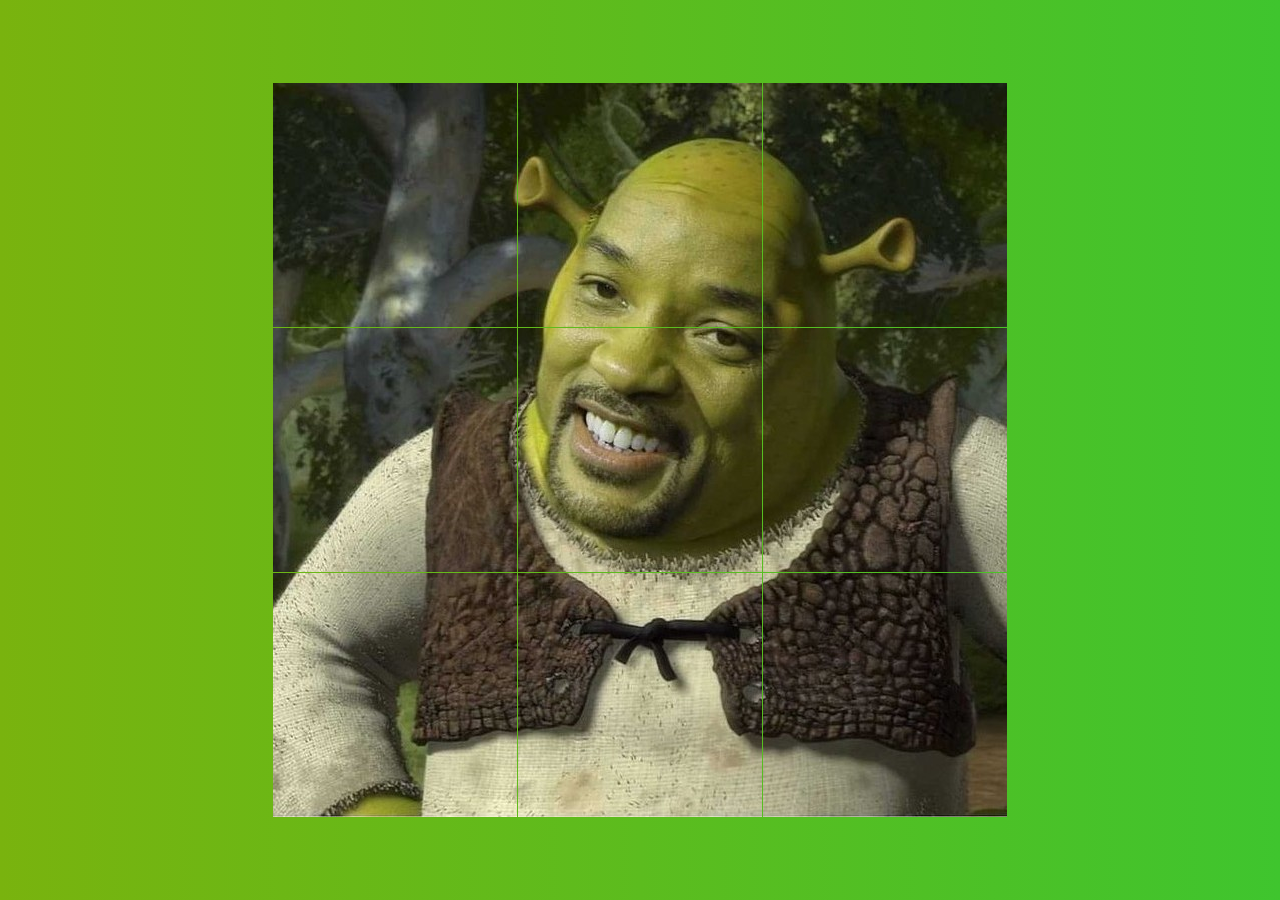
<file: grid/index.html>
<!DOCTYPE html>
<html lang="en">
<head>
    <meta charset="UTF-8">
    <meta http-equiv="X-UA-Compatible" content="IE=edge">
    <link rel="stylesheet" href="style.css">
    <meta name="viewport" content="width=device-width, initial-scale=1.0">
    <title>Grade</title>
</head>
<body>
  <div class="container">
      <img src="img/9.jpg" alt="" class="primeira">
      <img src="img/8.jpg" alt="" class="segunda">
      <img src="img/7.jpg" alt="" class="terceira">
      <img src="img/6.jpg" alt="" class="quata">
      <img src="img/5.jpg" alt="" class="quinta">
      <img src="img/4.jpg" alt="" class="sexta">
      <img src="img/3.jpg" alt="" class="setima">
      <img src="img/2.jpg" alt="" class="oitava">
      <img src="img/1.jpg" alt="" class="nona">
  </div>
</body>
</html>
</file>
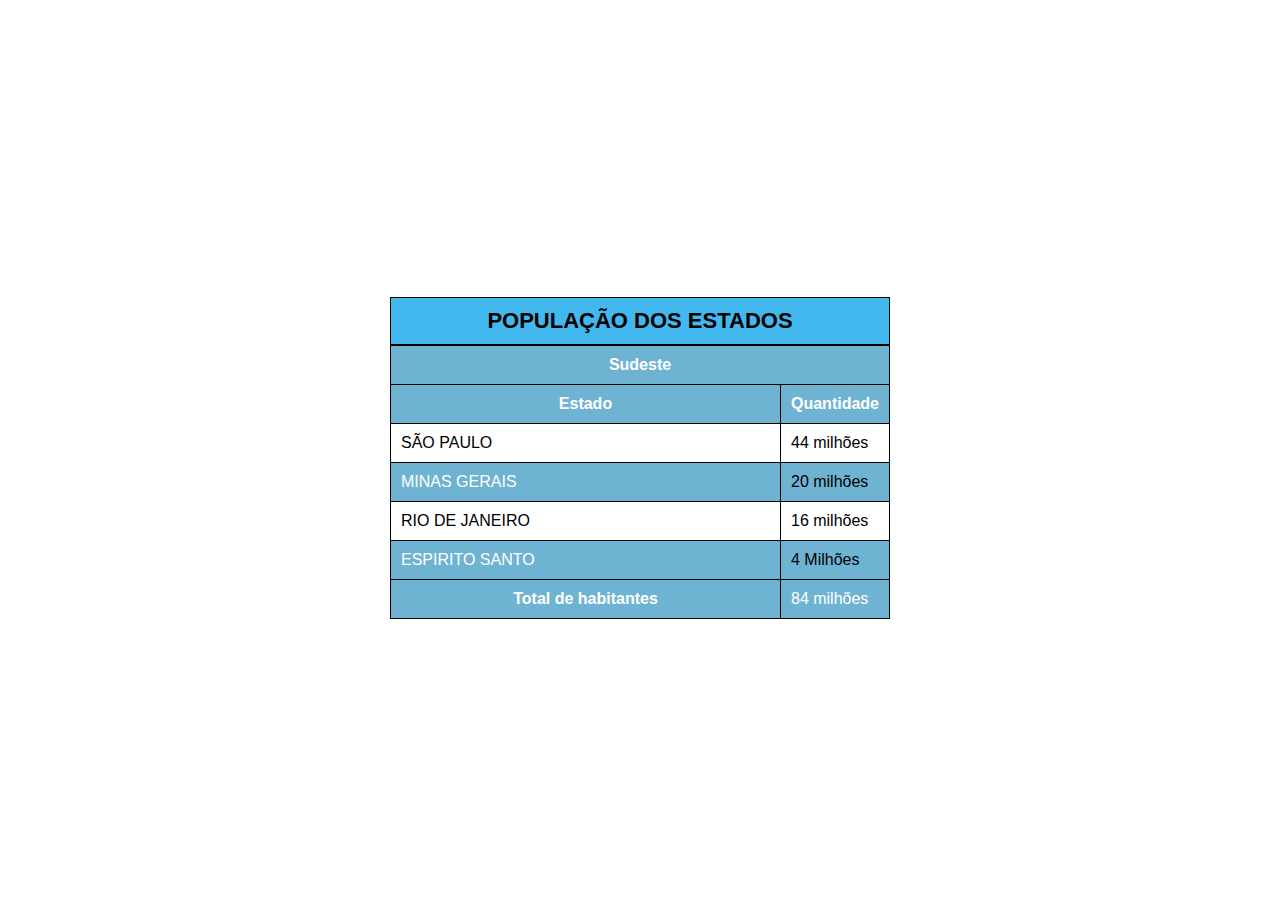
<file: tabela/tabela1.html>
<!DOCTYPE html>
<html lang="pt-br">
<head>
    <meta charset="UTF-8">
    <meta http-equiv="X-UA-Compatible" content="IE=edge">
    <meta name="viewport" content="width=device-width, initial-scale=1.0">
    <title>tabela 1</title>
</head>

    <style>
      body {
        font-family: Arial, Helvetica, sans-serif; /*TIPO DA FONTE*/
        height: 100vh;
      }

      table { 
        width: 500px; /*LARGURA DA TABELA*/
        border-collapse: collapse; /*ELIMINA ESPAÇO ENTRE AS CÉLULAS*/
        position: relative;
        top: 50%;
        left: 50%;
        transform: translate(-50%, -50%);
      }

      td, th {  
        border: 1px solid black; /*ESPESSURA E ESTILO DA BORDA DAS CÉLULAS*/
        padding: 10px; /*DISTÂNCIA ENTRE O CONTEÚDO E AS BORDAS*/
      }

      caption {
        font-size: 22px; /*TAMANHO DA FONTE DO TÍTULO DA TABELA*/
        font-weight: bold; /*PESO OU INTENSIDADE DA FONTE*/
        padding: 10px; /*DISTÂNCIA ENTRE O CONTEÚDO E AS BORDAS*/
        background-color: rgb(67, 184, 238); /*COR DO FUNDO DO TÍTULO DA TABELA*/
        border: 1px solid #000;
      }

      thead, tfoot {
        background-color: rgb(111, 179, 211); /*COR DO FUNDO DO CABEÇALHO E RODAPÉ DA TABELA*/
        color: white; /*COR DA FONTE*/
      }
      tbody > tr:nth-child(odd) { /*LINHAS ÍMPARES*/
        background-color: white; /*COR DE FUNDO DA LINHA*/
      }
      tbody > tr:nth-child(even) { /*LINHAS PARES*/
        background-color: rgb(111, 179, 211); /*COR DE FUNDO DA LINHA*/
      }
      
      .estado{
        text-align: left; /*ALINHAMENTO DO TEXTO DA CLASS "estado"*/
        color: #fff;
        text-transform: uppercase;
      }
      
      #n {
        color: #000;
      }

    </style>

<body>
    <table class="table">

      <caption colspan="3">POPULAÇÃO DOS ESTADOS</caption>
        
        <thead>
            <tr>
              <th colspan="3">Sudeste</th>
            </tr>
            <th colspan="2">Estado</th>
            <th scope="col" style="width: 50px;">Quantidade</th>
            
        </thead>

        <tbody>
          <tr>
            <td id="n" class="estado"> São Paulo</td>
            <td colspan="2">44 milhões</td>
          </tr>

          <tr>
            <td class="estado">Minas Gerais</td>
            <td colspan="2">20 milhões</td>

          </tr>

          <tr>
            <td id="n" class="estado">Rio de Janeiro</td>
            <td  colspan="2">16 milhões</td>
          </tr>

          <tr>
            <td class="estado">Espirito Santo</td>
            <td colspan="2">4 Milhões</td>
          </tr>
        </tbody>

        <tfoot>
            <tr>
              <th colspan="2">Total de habitantes</th>
              <td colspna="1">84 milhões</td>
            </tr>
        
        </tfoot>

    </table>
</body>
</html>
</file>
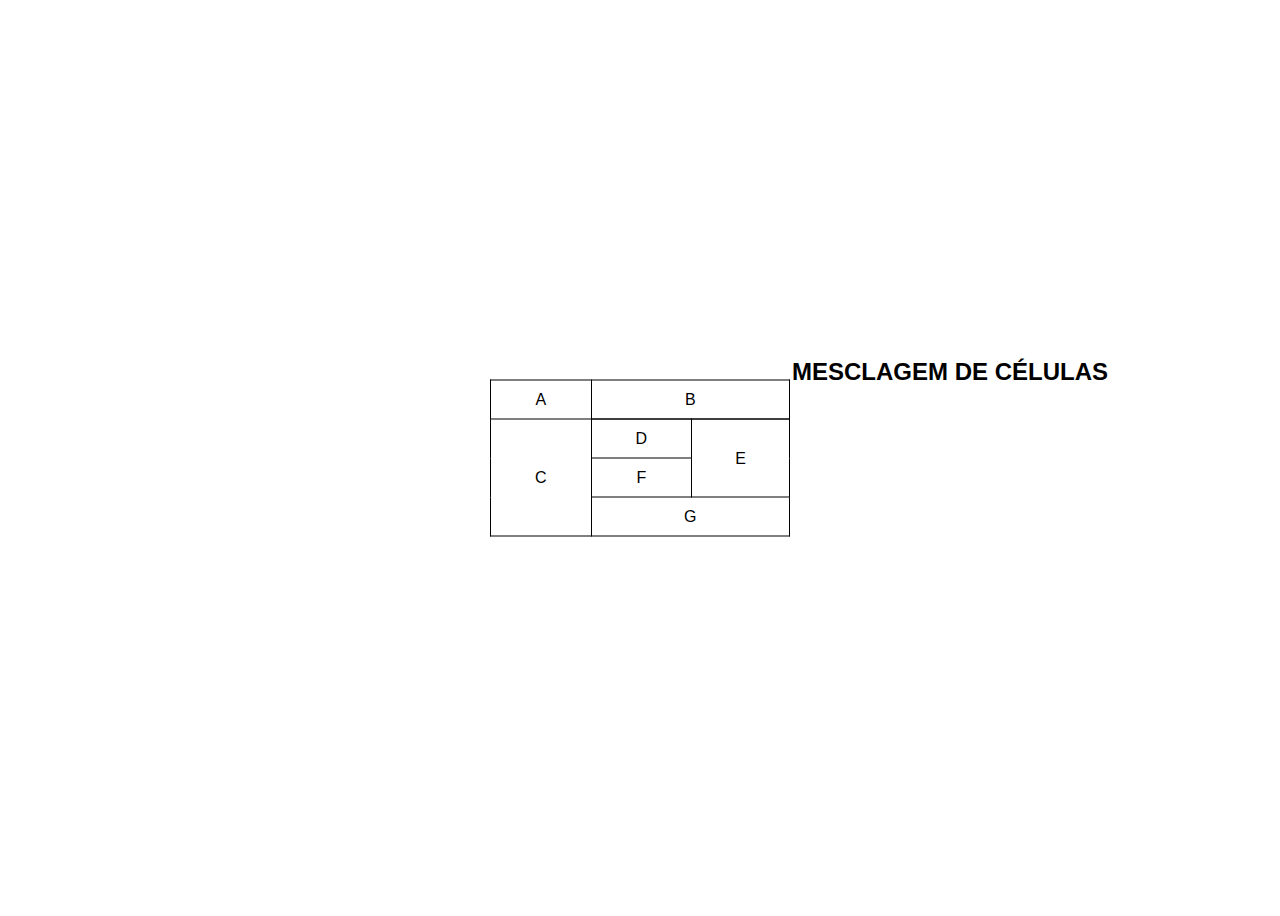
<file: tabela/tabela3.html>
<!DOCTYPE html>
<html lang="pt-br">
<head>
    <meta charset="UTF-8">
    <meta name="viewport" content="width=device-width, initial-scale=1.0">
    <title>Tabela 3</title>
</head>
<style>

    body{
      font-family: Arial, Helvetica, sans-serif;
      height: 100vh;
    }

    table{
      border-collapse: collapse;
      width: 300px;
      position: relative;
      top: 50%;
      left: 50%;
      transform: translate(-50%, -50%);
    }

    td{
      border: 1px solid black;
      padding: 10px;
      text-align: center;
    }

    h2 {
      text-align: center;
      position: absolute;
      margin-top: 350px;
      margin-left: 784px;
    }
    
</style>
<body>
  <h2>MESCLAGEM DE CÉLULAS</h2>  

  <table>
      <tr>
          <td>A</td>
              <td colspan="2">B</td>
          </tr>
          <tr>
              <td rowspan="4">C</td>
          </tr>
          <tr>
              <td>D</td>
              <td rowspan="2">E</td>
          </tr>
          <tr>
              <td>F</td>
          </tr>
          <tr>
              <td colspan="2">G</td>
          </tr>
  </table>

</body>
</html>
</file>
<file: grid/style.css>
* {
  margin: 0;
  padding: 0;
  box-sizing: border-box;
}

body{
  background-image: linear-gradient(to left, #3fc52e , #79b30e);
  font-family:'Lucida Sans', 'Lucida Sans Regular', 'Lucida Grande', 'Lucida Sans Unicode', Geneva, Verdana, sans-serif;
  height: 100vh;
}

.container{
  display: grid;
  gap: 1px;
  grid-template-columns: 244px 244px 244px;
  position: absolute;
  top: 50%;
  left: 50%;
  transform: translate(-50%, -50%);
}

.container img:hover {
  transform: scale(1.1);
  border-radius: 25px;
  transition: .5s;
}
</file>
